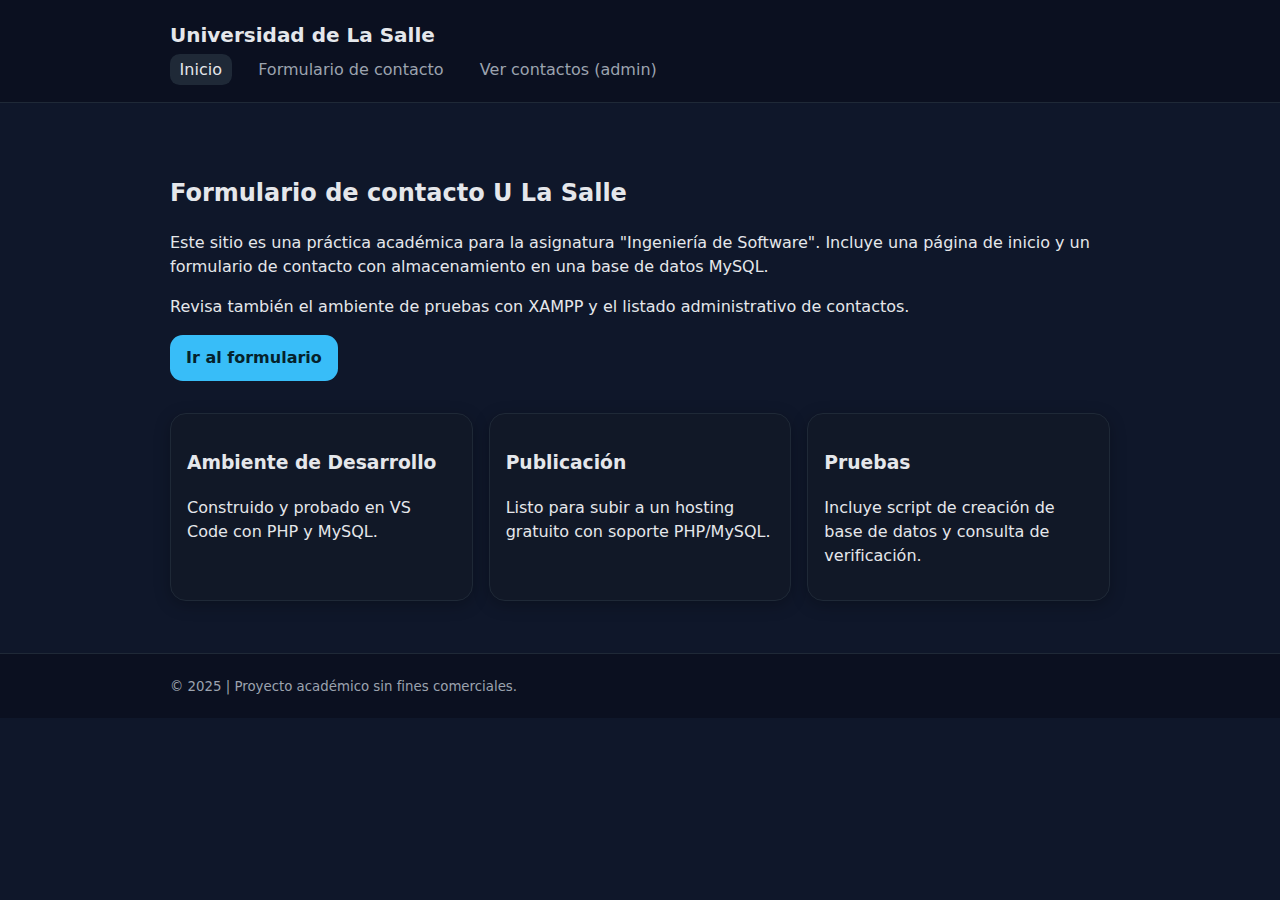
<file: index.html>
<!DOCTYPE html>
<html lang="es">
<head>
  <meta charset="UTF-8" />
  <meta name="viewport" content="width=device-width, initial-scale=1" />
  <title>U La Salle | Inicio</title>
  <link rel="stylesheet" href="style.css" />
</head>
<body>
  <header class="site-header">
    <div class="container">
      <h1>Universidad de La Salle</h1>
      <nav>
        <a href="index.html" class="active">Inicio</a>
        <a href="contacto.html">Formulario de contacto</a>
        <a href="list_contacts.php">Ver contactos (admin)</a>
      </nav>
    </div>
  </header>

  <main class="container">
    <section class="hero">
      <h2>Formulario de contacto U La Salle</h2>
      <p>
        Este sitio es una práctica académica para la asignatura "Ingeniería de Software".
        Incluye una página de inicio y un formulario de contacto con almacenamiento en una base de datos MySQL.
      </p>
      <p>
        Revisa también el ambiente de pruebas con XAMPP y el listado administrativo de contactos.
      </p>
      <a class="btn" href="contacto.html">Ir al formulario</a>
    </section>

    <section class="features">
      <div class="card">
        <h3>Ambiente de Desarrollo</h3>
        <p>Construido y probado en VS Code con PHP y MySQL.</p>
      </div>
      <div class="card">
        <h3>Publicación</h3>
        <p>Listo para subir a un hosting gratuito con soporte PHP/MySQL.</p>
      </div>
      <div class="card">
        <h3>Pruebas</h3>
        <p>Incluye script de creación de base de datos y consulta de verificación.</p>
      </div>
    </section>
  </main>

  <footer class="site-footer">
    <div class="container">
      <small>© 2025 | Proyecto académico sin fines comerciales.</small>
    </div>
  </footer>
</body>
</html>
</file>
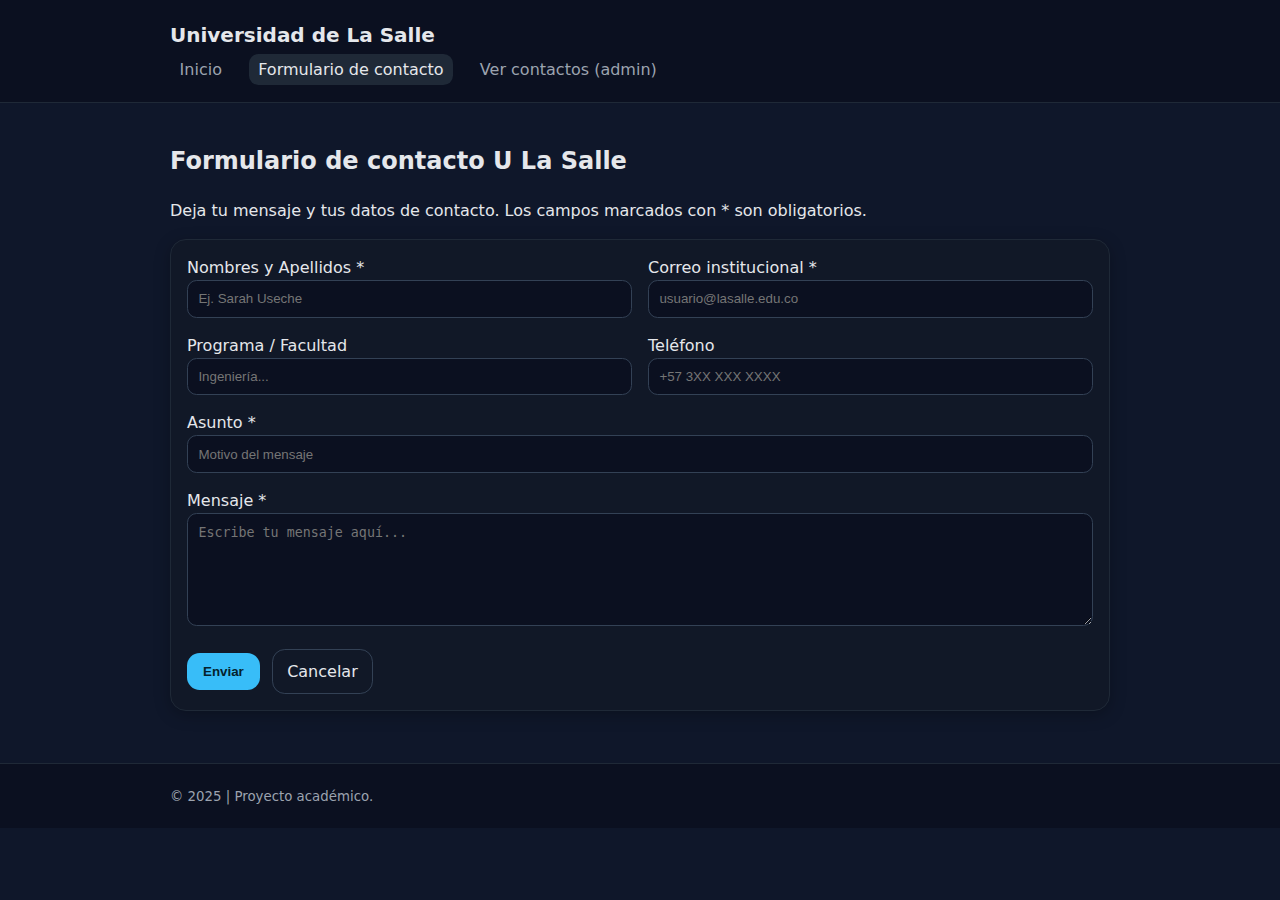
<file: contacto.html>
<!DOCTYPE html>
<html lang="es">
  <head>
    <meta charset="UTF-8" />
    <meta name="viewport" content="width=device-width, initial-scale=1" />
    <title>U La Salle | Contacto</title>
    <link rel="stylesheet" href="style.css" />
    <script defer src="script.js"></script>
  </head>
  <body>
    <header class="site-header">
      <div class="container">
        <h1>Universidad de La Salle</h1>
        <nav>
          <a href="index.html">Inicio</a>
          <a href="contacto.html" class="active">Formulario de contacto</a>
          <a href="list_contacts.php">Ver contactos (admin)</a>
        </nav>
      </div>
    </header>

    <main class="container">
      <h2>Formulario de contacto U La Salle</h2>
      <p>
        Deja tu mensaje y tus datos de contacto. Los campos marcados con * son
        obligatorios.
      </p>

      <form
        id="contactForm"
        class="card form"
        method="POST"
        action="submit_contact.php"
        novalidate
      >
        <div class="grid">
          <label>
            Nombres y Apellidos *
            <input
              type="text"
              name="full_name"
              required
              minlength="3"
              maxlength="80"
              placeholder="Ej. Sarah Useche"
            />
          </label>
          <label>
            Correo institucional *
            <input
              type="email"
              name="email"
              required
              maxlength="120"
              placeholder="usuario@lasalle.edu.co"
            />
          </label>
        </div>

        <div class="grid">
          <label>
            Programa / Facultad
            <input
              type="text"
              name="program"
              maxlength="80"
              placeholder="Ingeniería..."
            />
          </label>
          <label>
            Teléfono
            <input
              type="tel"
              name="phone"
              maxlength="25"
              placeholder="+57 3XX XXX XXXX"
            />
          </label>
        </div>

        <label>
          Asunto *
          <input
            type="text"
            name="subject"
            required
            maxlength="120"
            placeholder="Motivo del mensaje"
          />
        </label>

        <label>
          Mensaje *
          <textarea
            name="message"
            required
            minlength="10"
            maxlength="1000"
            rows="6"
            placeholder="Escribe tu mensaje aquí..."
          ></textarea>
        </label>

        <div class="form-actions">
          <button type="submit" class="btn">Enviar</button>
          <a class="btn-outline" href="index.html">Cancelar</a>
        </div>
        <p id="clientError" class="error" hidden></p>
      </form>
    </main>

    <footer class="site-footer">
      <div class="container">
        <small>© 2025 | Proyecto académico.</small>
      </div>
    </footer>
  </body>
</html>
</file>
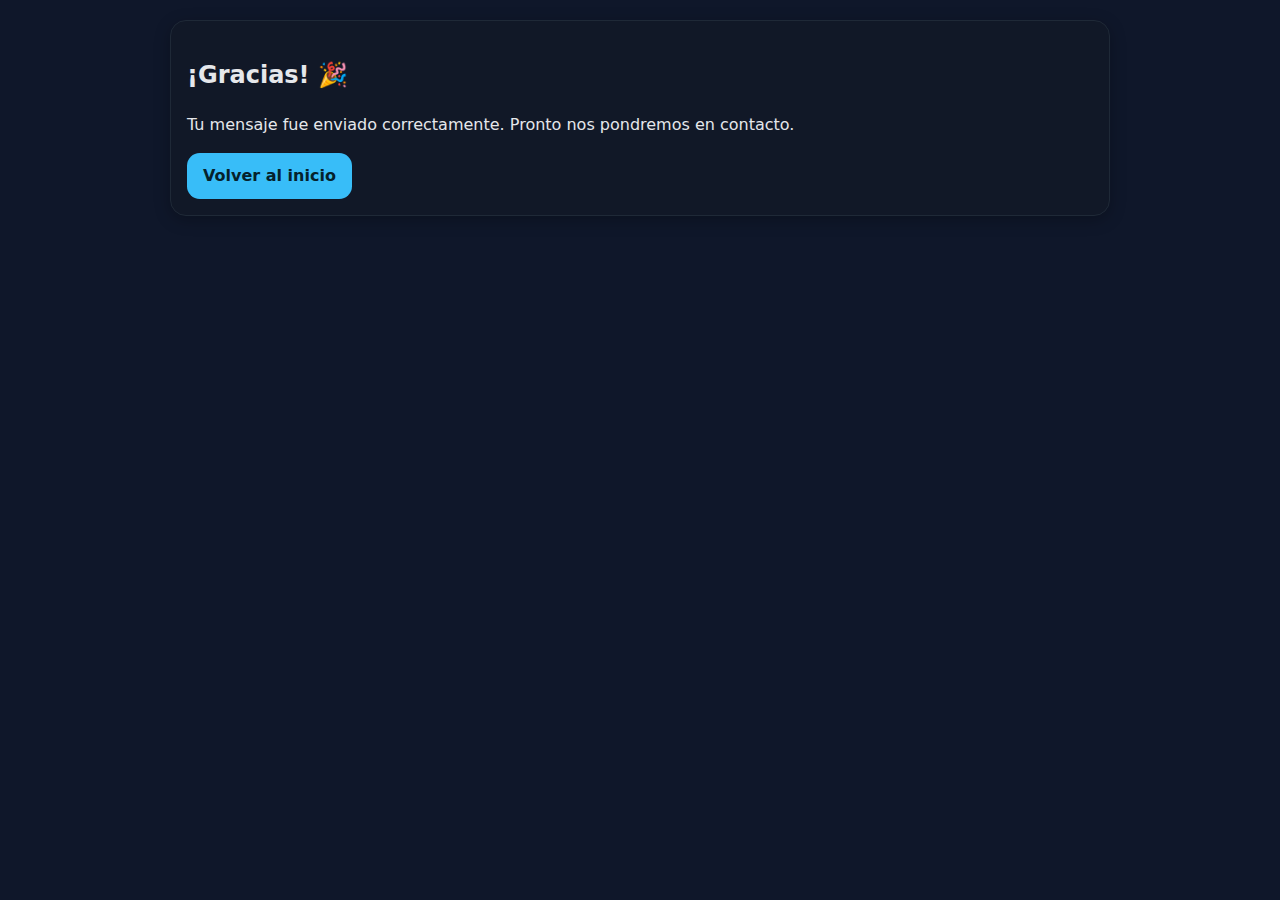
<file: thanks.html>
<!DOCTYPE html>
<html lang="es">
<head>
  <meta charset="UTF-8" />
  <meta name="viewport" content="width=device-width, initial-scale=1" />
  <title>Mensaje enviado</title>
  <link rel="stylesheet" href="style.css" />
</head>
<body>
  <main class="container">
    <section class="card">
      <h2>¡Gracias! 🎉</h2>
      <p>Tu mensaje fue enviado correctamente. Pronto nos pondremos en contacto.</p>
      <a class="btn" href="index.html">Volver al inicio</a>
    </section>
  </main>
</body>
</html>
</file>
<file: style.css>
:root {
  --bg: #0f172a;
  --card: #111827;
  --text: #e5e7eb;
  --muted: #9ca3af;
  --accent: #38bdf8;
  --accent-2: #22c55e;
  --danger: #ef4444;
}
* {
  box-sizing: border-box;
}
body {
  margin: 0;
  font-family: system-ui, -apple-system, Segoe UI, Roboto, Helvetica, Arial,
    sans-serif;
  background: var(--bg);
  color: var(--text);
  line-height: 1.5;
}
.container {
  max-width: 980px;
  margin: 0 auto;
  padding: 1.25rem;
}
.site-header {
  border-bottom: 1px solid #1f2937;
  background: #0b1020;
  position: sticky;
  top: 0;
}
.site-header h1 {
  margin: 0;
  font-size: 1.25rem;
}
nav {
  margin-top: 0.5rem;
}
nav a {
  color: var(--muted);
  text-decoration: none;
  margin-right: 0.75rem;
  padding: 0.35rem 0.6rem;
  border-radius: 0.6rem;
}
nav a.active,
nav a:hover {
  background: #1f2937;
  color: var(--text);
}
.hero {
  padding: 2rem 0;
}
.btn {
  background: var(--accent);
  color: #05222c;
  font-weight: 700;
  text-decoration: none;
  padding: 0.7rem 1rem;
  border-radius: 0.8rem;
  display: inline-block;
  border: none;
  cursor: pointer;
}
.btn-outline {
  color: var(--text);
  border: 1px solid #334155;
  padding: 0.6rem 0.9rem;
  border-radius: 0.8rem;
  text-decoration: none;
}
.features {
  display: grid;
  gap: 1rem;
  grid-template-columns: repeat(auto-fit, minmax(220px, 1fr));
}
.card {
  background: var(--card);
  padding: 1rem;
  border: 1px solid #1f2937;
  border-radius: 1rem;
  box-shadow: 0 4px 16px rgba(0, 0, 0, 0.25);
}
.form label {
  display: block;
  margin-bottom: 1rem;
}
.form input,
.form textarea {
  width: 100%;
  padding: 0.65rem;
  border-radius: 0.6rem;
  border: 1px solid #334155;
  background: #0b1020;
  color: var(--text);
}
.form .grid {
  display: grid;
  gap: 1rem;
  grid-template-columns: repeat(auto-fit, minmax(220px, 1fr));
}
.form-actions {
  display: flex;
  gap: 0.75rem;
  align-items: center;
}
.error {
  color: var(--danger);
}
.table {
  width: 100%;
  border-collapse: collapse;
}
.table th,
.table td {
  padding: 0.6rem;
  border-bottom: 1px solid #334155;
  text-align: left;
}
.table th {
  color: #93c5fd;
}
.site-footer {
  border-top: 1px solid #1f2937;
  background: #0b1020;
  margin-top: 2rem;
}
small {
  color: var(--muted);
}
.status-ok {
  color: var(--accent-2);
  font-weight: 700;
}
</file>
